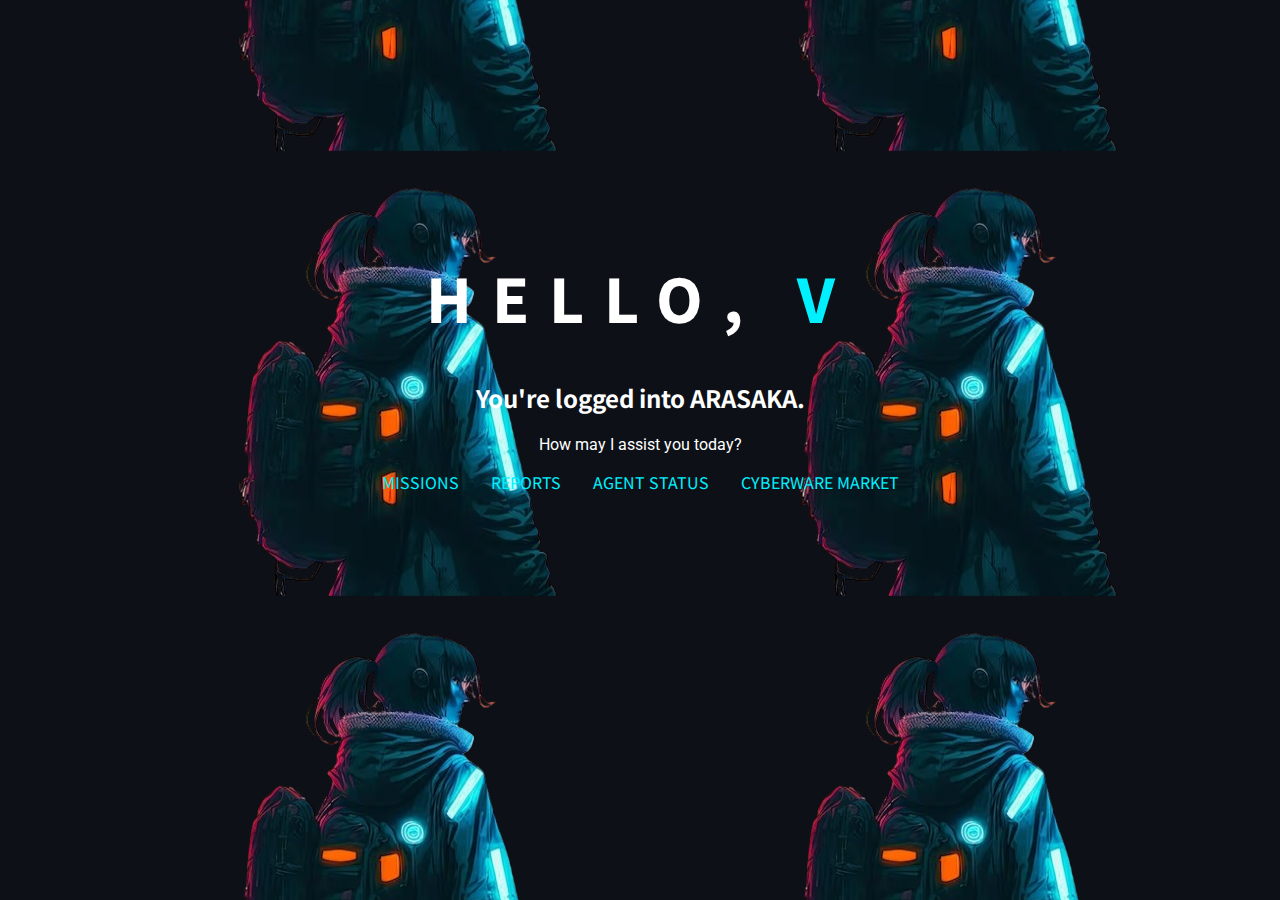
<file: index.html>
<!DOCTYPE html>
<html lang="en">
<head>
    <meta charset="UTF-8">
    <meta name="viewport" content="width=device-width, initial-scale=1.0">
    <link rel="stylesheet" href="style.css">
    <link rel="preconnect" href="https://fonts.googleapis.com">
<link rel="preconnect" href="https://fonts.gstatic.com" crossorigin>
<link href="https://fonts.googleapis.com/css2?family=Noto+Sans+JP:wght@100;200;300;400;500;600;700;800;900&family=Roboto:ital,wght@0,300;0,400;0,500;0,700;0,900;1,300;1,400;1,500;1,700;1,900&display=swap" rel="stylesheet">
    <title>cyberpunk.</title>
</head>
<body>
    <div id="loadingoverlay">
        <div id="loadingspinner"></div>
    </div>





    <div class="startup">

        <h1>HELLO, <span class="colored-text">V</span></h1>

        <h2>You're logged into ARASAKA.</h2>
        <p>How may I assist you today?</p>
        <nav class="startup-nav">
            <a href="missions.html">MISSIONS</a>
            <a href="report.html">REPORTS</a>
            <a href="status.html">AGENT STATUS</a>
            <a href="market.html">CYBERWARE MARKET</a>
        </nav>
    </div>

    <script src="script.js"></script>
</body>
</html>
</file>
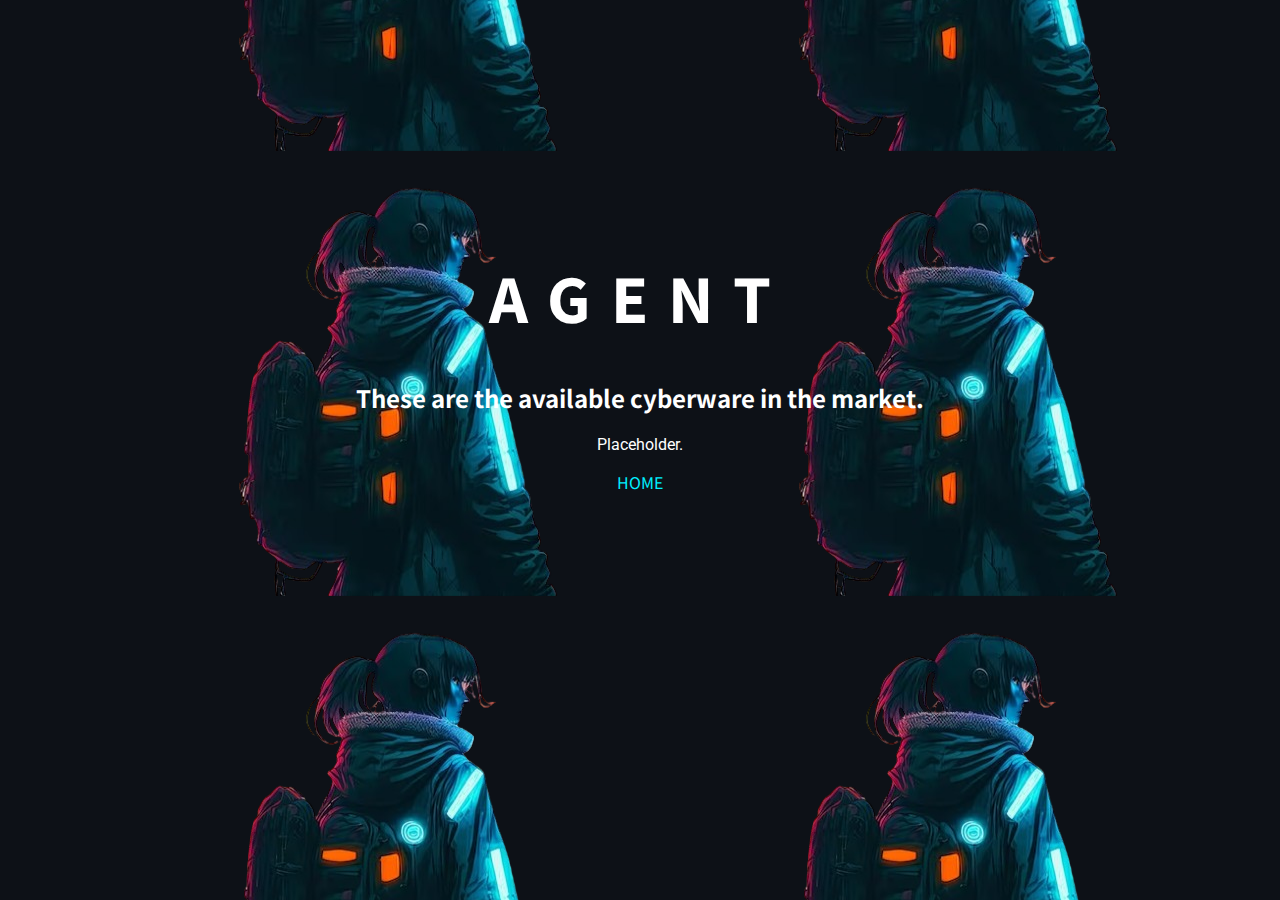
<file: market.html>
<!DOCTYPE html>
<html lang="en">
<head>
    <meta charset="UTF-8">
    <meta name="viewport" content="width=device-width, initial-scale=1.0">
    <link rel="stylesheet" href="style.css">
    <link rel="preconnect" href="https://fonts.googleapis.com">
<link rel="preconnect" href="https://fonts.gstatic.com" crossorigin>
<link href="https://fonts.googleapis.com/css2?family=Noto+Sans+JP:wght@100;200;300;400;500;600;700;800;900&family=Roboto:ital,wght@0,300;0,400;0,500;0,700;0,900;1,300;1,400;1,500;1,700;1,900&display=swap" rel="stylesheet">
    <title>cyberpunk.</title>
</head>
<body>
    <div class="startup">
        <h1>AGENT</h1>
        <h2>These are the available cyberware in the market.</h2>
        <p>Placeholder.</p>
        
        <nav class="startup-nav">
            <a href="index.html">HOME</a>
        </nav>
    </div>
</body>
</html>
</file>
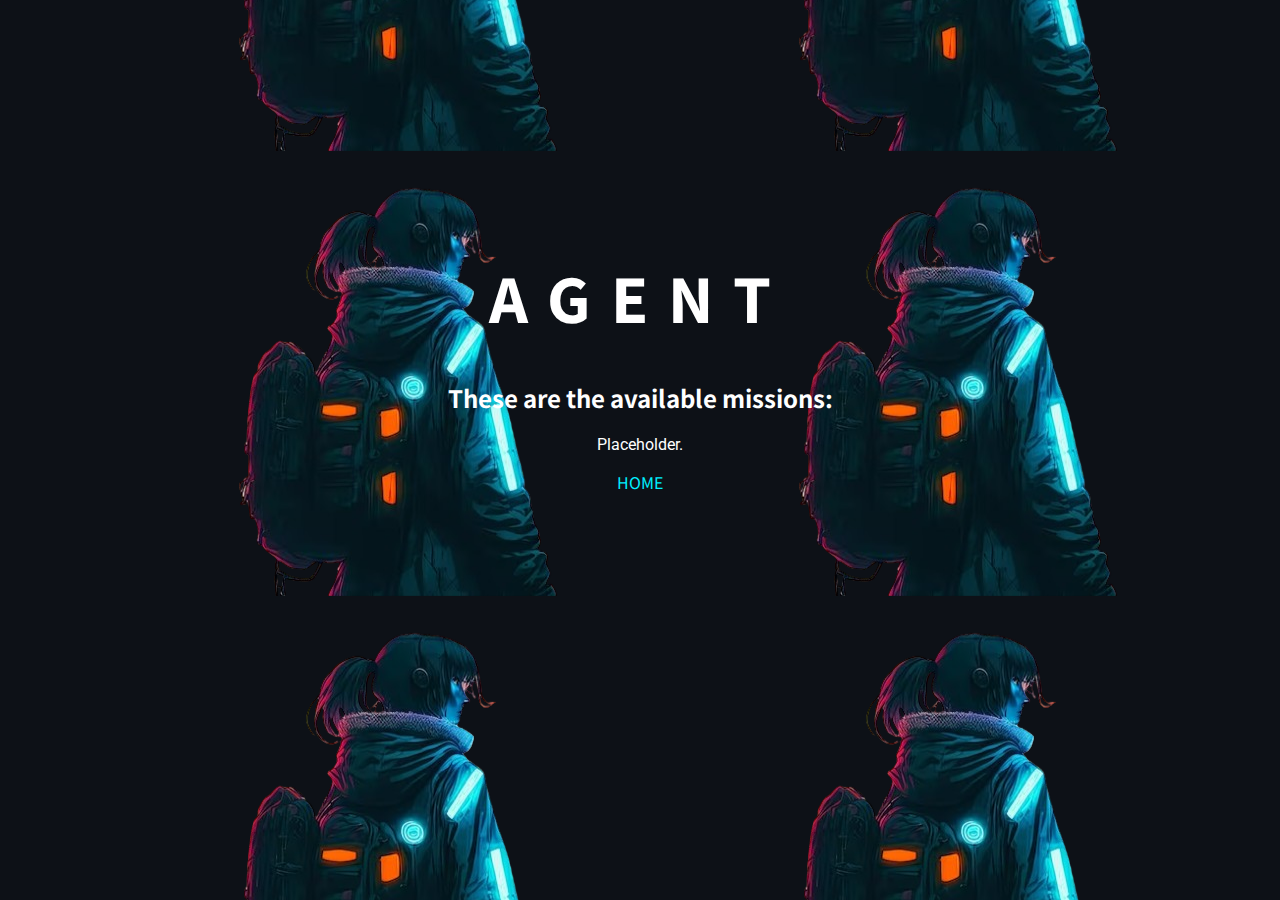
<file: missions.html>
<!DOCTYPE html>
<html lang="en">
<head>
    <meta charset="UTF-8">
    <meta name="viewport" content="width=device-width, initial-scale=1.0">
    <link rel="stylesheet" href="style.css">
    <link rel="preconnect" href="https://fonts.googleapis.com">
<link rel="preconnect" href="https://fonts.gstatic.com" crossorigin>
<link href="https://fonts.googleapis.com/css2?family=Noto+Sans+JP:wght@100;200;300;400;500;600;700;800;900&family=Roboto:ital,wght@0,300;0,400;0,500;0,700;0,900;1,300;1,400;1,500;1,700;1,900&display=swap" rel="stylesheet">
    <title>cyberpunk.</title>
</head>
<body>
    <div class="startup">
        <h1>AGENT</h1>
        <h2>These are the available missions:</h2>
        <p>Placeholder.</p>
        
        <nav class="startup-nav">
            <a href="index.html">HOME</a>
        </nav>
    </div>
</body>
</html>
</file>
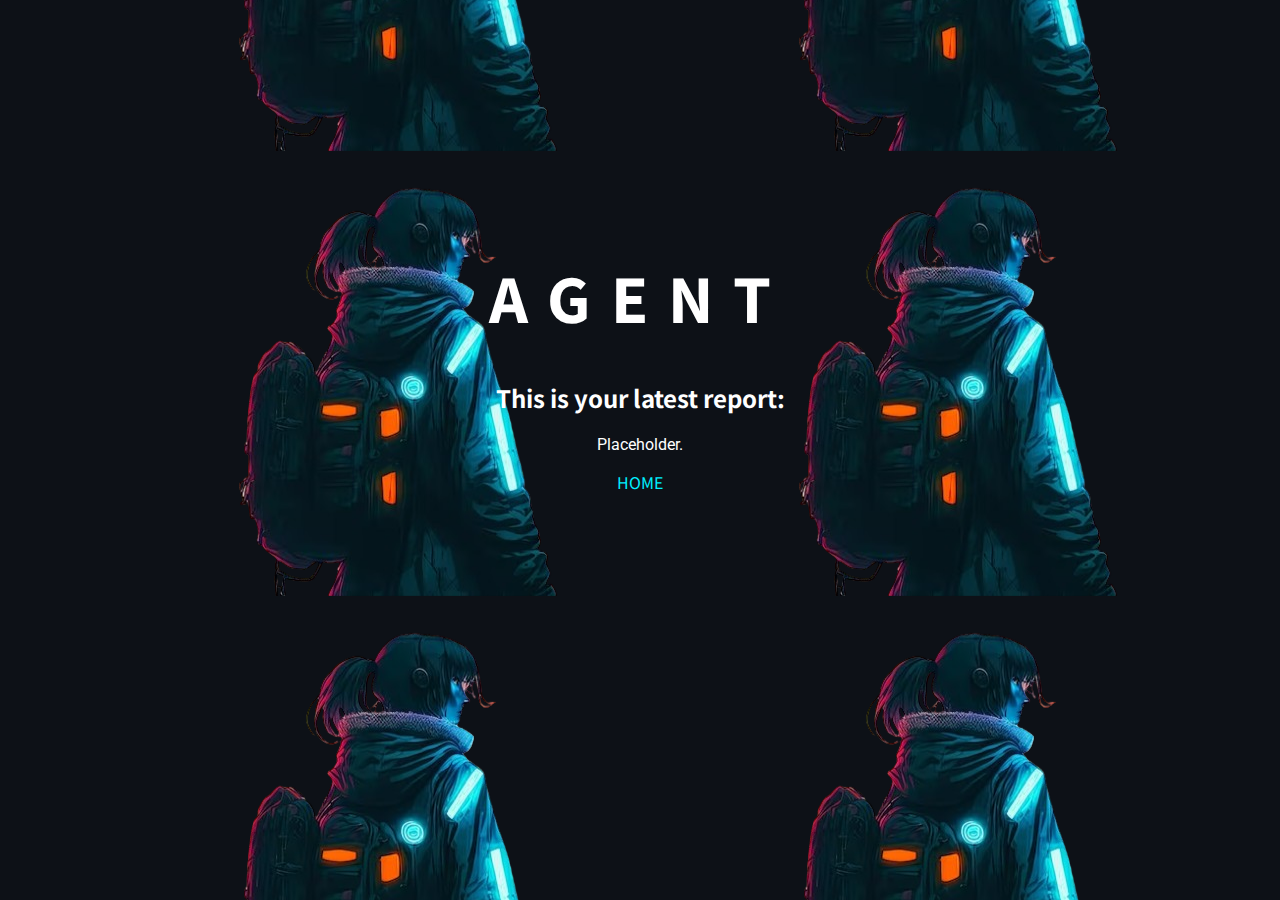
<file: report.html>
<!DOCTYPE html>
<html lang="en">
<head>
    <meta charset="UTF-8">
    <meta name="viewport" content="width=device-width, initial-scale=1.0">
    <link rel="stylesheet" href="style.css">
    <link rel="preconnect" href="https://fonts.googleapis.com">
<link rel="preconnect" href="https://fonts.gstatic.com" crossorigin>
<link href="https://fonts.googleapis.com/css2?family=Noto+Sans+JP:wght@100;200;300;400;500;600;700;800;900&family=Roboto:ital,wght@0,300;0,400;0,500;0,700;0,900;1,300;1,400;1,500;1,700;1,900&display=swap" rel="stylesheet">
    <title>cyberpunk.</title>
</head>
<body>
    <div class="startup">
        <h1>AGENT</h1>
        <h2>This is your latest report:</h2>
        <p>Placeholder.</p>
        
        <nav class="startup-nav">
            <a href="index.html">HOME</a>
        </nav>
    </div>
</body>
</html>
</file>
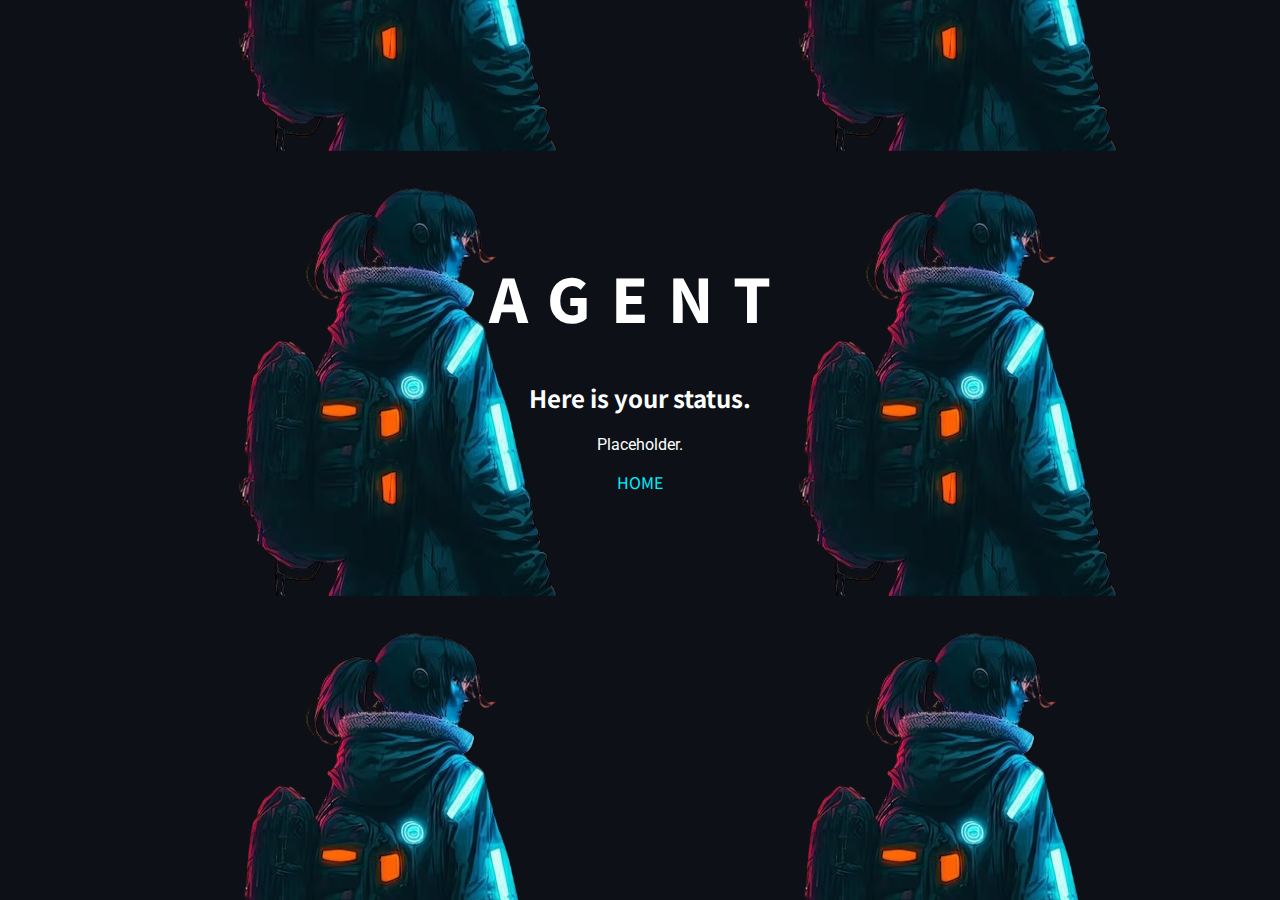
<file: status.html>
<!DOCTYPE html>
<html lang="en">
<head>
    <meta charset="UTF-8">
    <meta name="viewport" content="width=device-width, initial-scale=1.0">
    <link rel="stylesheet" href="style.css">
    <link rel="preconnect" href="https://fonts.googleapis.com">
<link rel="preconnect" href="https://fonts.gstatic.com" crossorigin>
<link href="https://fonts.googleapis.com/css2?family=Noto+Sans+JP:wght@100;200;300;400;500;600;700;800;900&family=Roboto:ital,wght@0,300;0,400;0,500;0,700;0,900;1,300;1,400;1,500;1,700;1,900&display=swap" rel="stylesheet">
    <title>cyberpunk.</title>
</head>
<body>
    <div class="startup">
        <h1>AGENT</h1>
        <h2>Here is your status.</h2>
        <p>Placeholder.</p>
        
        <nav class="startup-nav">
            <a href="index.html">HOME</a>
        </nav>
    </div>
</body>
</html>
</file>
<file: style.css>
body {
    background-color: #0d1117;
    color: white;
    font-family: 'Noto Sans JP', sans-serif;
    background-image: url('agent1.png');
    background-size: auto;
    background-position: right;
}

p {
    font-family: 'Roboto', sans-serif;
}

h1 {
    font-size: 60px;
    font-weight: 800;
    letter-spacing: 1.25rem;
    animation: spacing 3s ease-in-out;
}

.startup {
    text-align: center;
    margin: 20%;
}

.colored-text {
    color: #00f0ff;
}

.startup-nav {
    display: flex;
    justify-content: center;
    gap: 2rem;
}

.startup-nav a{
    color: #00f0ff;
    text-decoration: none;
}

.startup-nav a:hover {
    cursor: crosshair;
    color: #ff00a0;
}

#loadingoverlay {
    position: fixed;
    top: 0;
    left: 0;
    width: 100%;
    height: 100%;
    background-color: rgba(0, 0, 0, 0.8);
    display: flex;
    justify-content: center;
    align-items: center;
    z-index: 9999;
}

#loadingspinner {
    border: 8px solid #f3f3f3;
    border-top: 8px solid #3498db;
    border-radius: 50%;
    width: 50px;
    height: 50px;
    animation: spin 1s linear infinite;
}

@keyframes spin {
    0% {
        transform: rotate(0deg);
    } 100% {
        transform: rotate(360deg);
    }
}

.loaded #loadingoverlay {
    display: none;
}

/* Keyframes */

@keyframes spacing {
    from {
        letter-spacing: 0;
    } to {
        letter-spacing: 1.25rem;
    }
}
</file>
